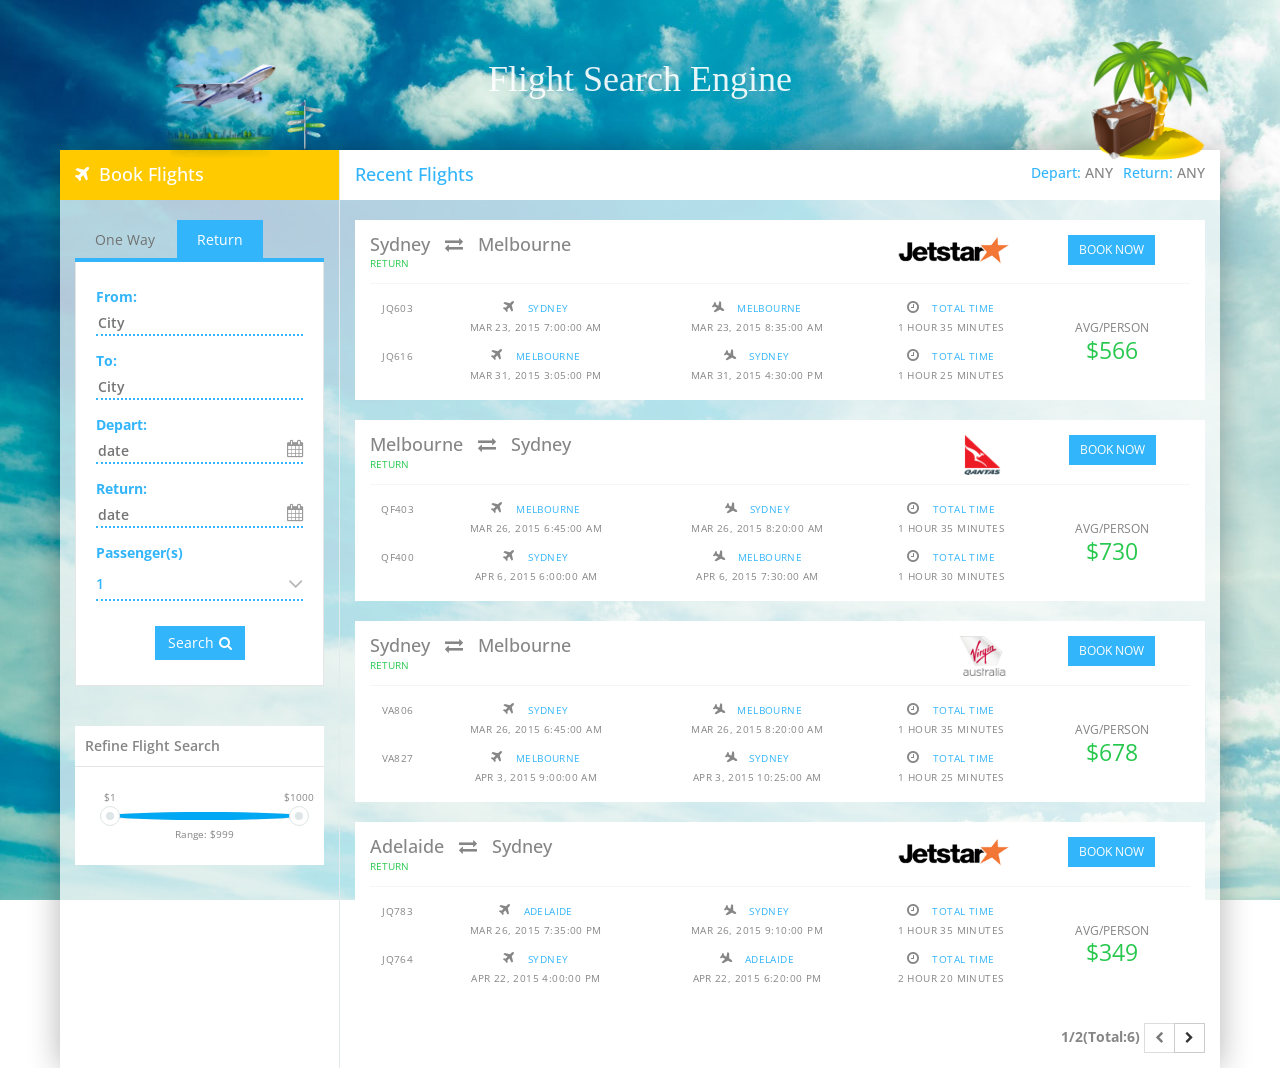
<file: index.html>
﻿<!DOCTYPE html>
<html lang="en" ng-app="app">
<head>
    <meta charset="utf-8" />
    <!-- Title -->
    <title>Flight Search Engine</title>
    <!-- Meta -->
    <meta http-equiv="Content-Type" content="text/html; charset=UTF-8" />
    <meta http-equiv="Cache-control" content="public">
    <meta name="viewport" content="width=device-width, initial-scale=1.0, maximum-scale=1.0, user-scalable=no" />
    <meta name="author" content="Copia Li">
	
	<!--[if lt IE 9]>
        <script src="http://html5shim.googlecode.com/svn/trunk/html5.js"></script>
        <![endif]-->
    <!-- Stylesheets -->
    <link rel="stylesheet" href="css/app.min.css" type="text/css" />

    <link href='http://fonts.googleapis.com/css?family=Open+Sans' rel='stylesheet' type='text/css'>
</head>
<body>
    <div class="app container" ui-view></div>

    <script src="js/app.min.js"></script>
</body>
</html>
</file>
